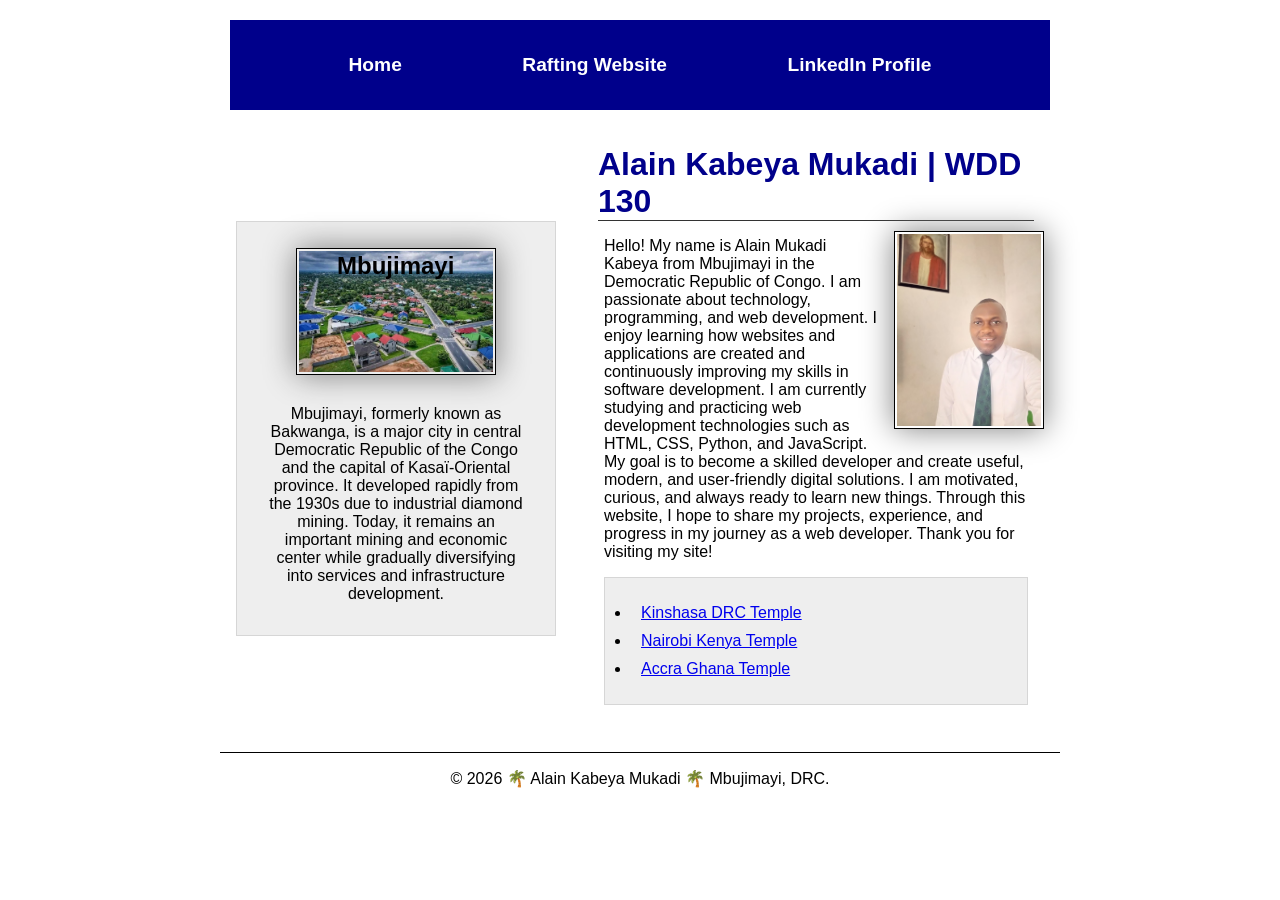
<file: index.html>
<!-- This is a simple personal homepage for Alain Kabeya Mukadi 23 may 2023 -->
<!DOCTYPE html>
<html lang="en">
<head>
    <meta charset="UTF-8">
    <meta name="viewport" content="width=device-width, initial-scale=1.0">
    <title>Alain Kabeya - WDD 130 | Personal Homepage</title>
    <meta name="description" content="Welcome to the personal homepage of Alain Kabeya Mukadi, web developer in training. Explore my projects, experience, and journey.">
    <meta name="author" content="Alain Kabeya Mukadi">
    <link rel="stylesheet" href="styles/styles.css">
</head>
<body>
    <header>
        <nav>
            <a href="#">Home</a>
            <a href="wwr/">Rafting Website</a>
             <a href="https://www.linkedin.com/in/drmukadik16239/">LinkedIn Profile</a>
        </nav>
    </header>
    <div class="grid">
    <main>
        <h1>Alain Kabeya Mukadi | WDD 130</h1>
        <img src="images/profile.jpg" alt="Profile picture of Alain Kabeya Mukadi" width="200">
        <p>Hello! My name is Alain Mukadi Kabeya from Mbujimayi in the Democratic Republic of Congo. 
            I am passionate about technology, programming, and web development. I enjoy learning how websites 
            and applications are created and continuously improving my skills in software development. 
            I am currently studying and practicing web development technologies such as HTML, CSS, Python, 
            and JavaScript. My goal is to become a skilled developer and create useful, modern, and user-friendly digital solutions. 
            I am motivated, curious, and always ready to learn new things. Through this website, I hope to share my projects, experience, 
            and progress in my journey as a web developer. 
            Thank you for visiting my site!</p>
    
    <ul class="box indent">
        <li><a href="https://www.churchofjesuschrist.org/imgs/8cae06798bb811ec8827eeeeac1ee76df4b07c85/full/1280%2C/0/default">Kinshasa DRC Temple</a></li>
        <li><a href="https://www.churchofjesuschrist.org/imgs/xbrnlkgvoumomut7itk86rrpepzrej7pax1mvuzz/full/1280%2C/0/default">Nairobi Kenya Temple</a></li>
        <li><a href="https://www.churchofjesuschrist.org/imgs/7cf8e8b9e5a5a1f379d4e2c9bc2166f9c6007aca/full/1280%2C/0/default">Accra Ghana Temple</a></li>
    </ul>
    </main>
    <aside class= "box">
        <h2>Mbujimayi</h2>
        <img src="images/mbujimayi.jpg" alt="aerial view of the city of Mbujimayi" width="200"> 
        <p>Mbujimayi, formerly known as Bakwanga, is a major city in central Democratic Republic of the Congo and the capital of Kasaï-Oriental province. It developed rapidly from the 1930s due to industrial diamond mining. Today, it remains an important mining and economic center while gradually diversifying into services and infrastructure development.</p>
    </aside>
    </div>
    <footer>
        <p>&copy; 2026 🌴 Alain Kabeya Mukadi 🌴 Mbujimayi, DRC.</p>
    </footer>
</body>
</html>
</file>
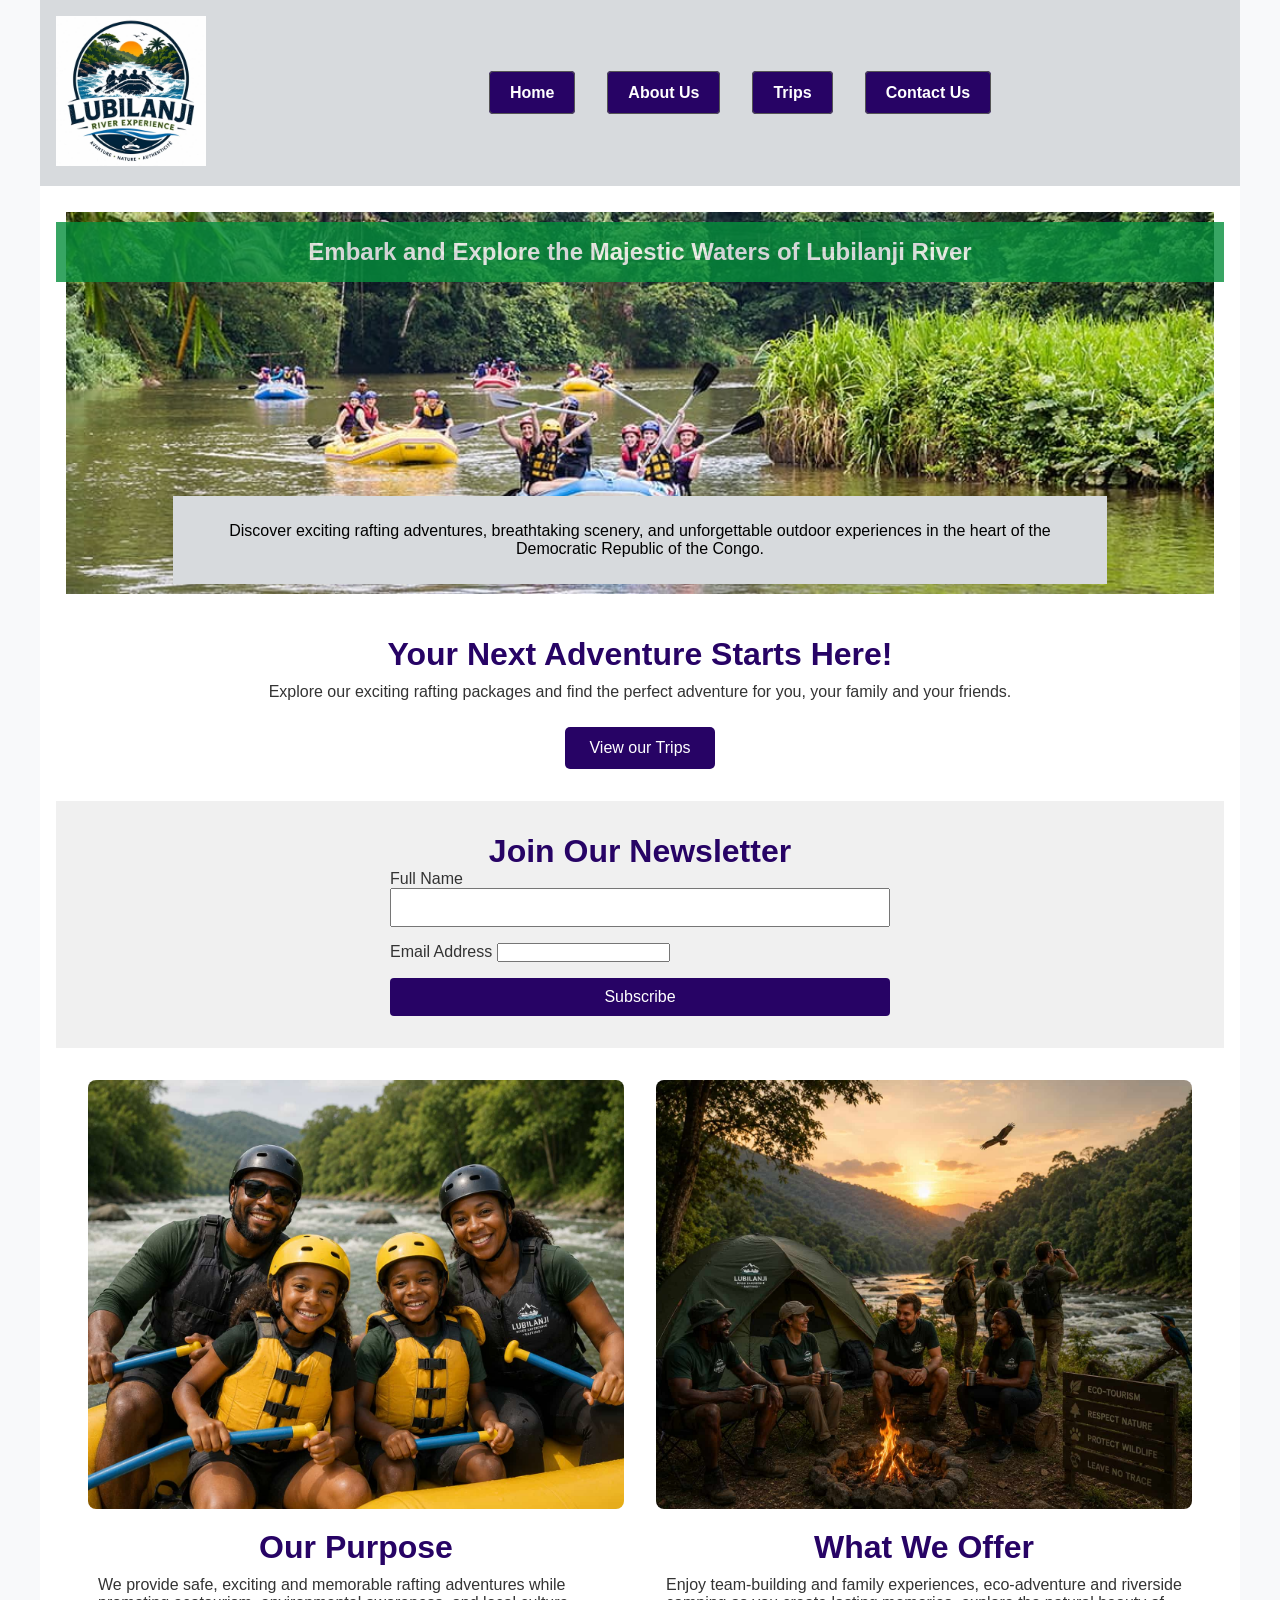
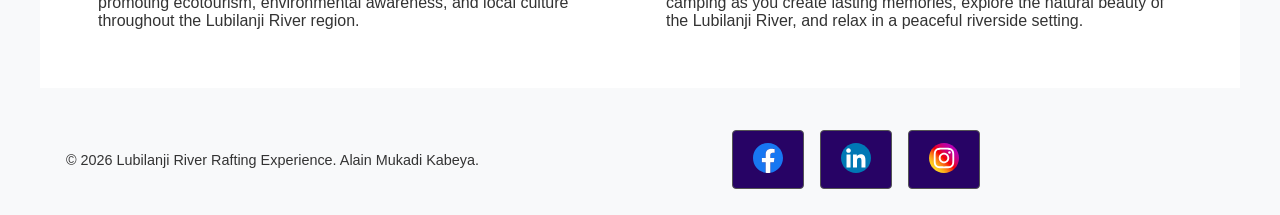
<file: wwr/index.html>
<!DOCTYPE html>
<html lang="en">
<head>
  <meta charset="UTF-8">
  <meta name="viewport" content="width=device-width, initial-scale=1.0">
  <title>Home | Lubilanji River Rafting Experience</title>
  <meta name="description" content="Discover thrilling rafting adventures on the Lubilanji River with exciting routes, safety tips, and unforgettable outdoor experiences." />
  <meta name="author" content="Kabeya">
  
  <link rel="stylesheet" href="styles/rafting.css">
</head>
<body>
  <header>
    <div class="logo"> 
        <img src="images/logo.jpg" alt="Lubilanji River Rafting Experience logo" width="200" />
    </div>
    <nav>
      <ul>
        <li><a href="index.html">Home</a></li>
        <li><a href="about.html">About Us</a></li>
        <li><a href="trips.html">Trips</a></li>
        <li><a href="contact.html">Contact Us</a></li>
      </ul>
    </nav>
  </header>
  <main>
    <section class="home-hero"> 
        <img src="images/hero_image.jpg" alt="Lubilanji River Rafting" width="1500"/>
        
        <h1>Embark and Explore the Majestic Waters of Lubilanji River</h1>
        
        <div class="hero-message">
            <p>
                Discover exciting rafting adventures, 
                breathtaking scenery, and unforgettable outdoor experiences in the heart of 
                the Democratic Republic of the Congo.
            </p>

        </div>
    </section>

    <section class="cta">
        <h2>Your Next Adventure Starts Here!</h2>
        <p>
            Explore our exciting rafting packages and find the perfect adventure
            for you, your family and your friends.
        </p>
        <a  class="cta-button" href="trips.html">
            View our Trips
        </a>
    </section>
    <section class="newsletter">
        <h2>Join Our Newsletter</h2>
        <form action="#" method="post">
            <div class="form-item">
                <label for="name">Full Name</label>
                <input type="text" id="name"  name="name" required>
            </div>
            
            <div>
                <label for="email">Email Address</label>
                <input type="email" id="email"  name="email" required>
            </div>

            <button type="submit">Subscribe</button>
        </form>
    </section>
    <section class="home-grid">
        <div class="grid-item">
            <img src="images/family.jpg" alt="Family Rafting" width="500">
            <h2>Our Purpose</h2>
            <p>
                We provide safe, exciting and memorable rafting adventures while promoting ecotourism,
                environmental awareness, and local culture throughout the Lubilanji River region.
            </p>
        </div>
        <div class="grid-item">
            <img src="images/camping.jpg" alt="Riverside Camping">
            
            <h2>What We Offer</h2>
            <p>Enjoy team-building and family experiences, eco-adventure and riverside camping as you create lasting memories,
                explore the natural beauty of the Lubilanji River, and relax in a peaceful riverside setting.
            </p>
        </div>
    </section>

  </main>

   <footer>
    <p>&copy; 2026 Lubilanji River Rafting Experience. Alain Mukadi Kabeya.</p>
     <nav class="socialmedia">
  <a href="https://facebook.com" aria-label="Facebook.com" target="_blank" rel="noopener noreferrer">
    <img src="images/facebook.svg" alt="Facebook logo" width="30">
  </a>
  <a href="https://linkedln.com" aria-label="Linkedln.com" target="_blank" rel="noopener noreferrer">
    <img src="images/linkedin.svg" alt="LinkedIn logo" width="30">
  </a>
  <a href="https://instagram.com" aria-label="Instagram.com" target="_blank" rel="noopener noreferrer">
    <img src="images/instagram.svg" alt="Instagram logo" width="30">
  </a>
</nav>
  </footer>
</body>
</html>
</file>
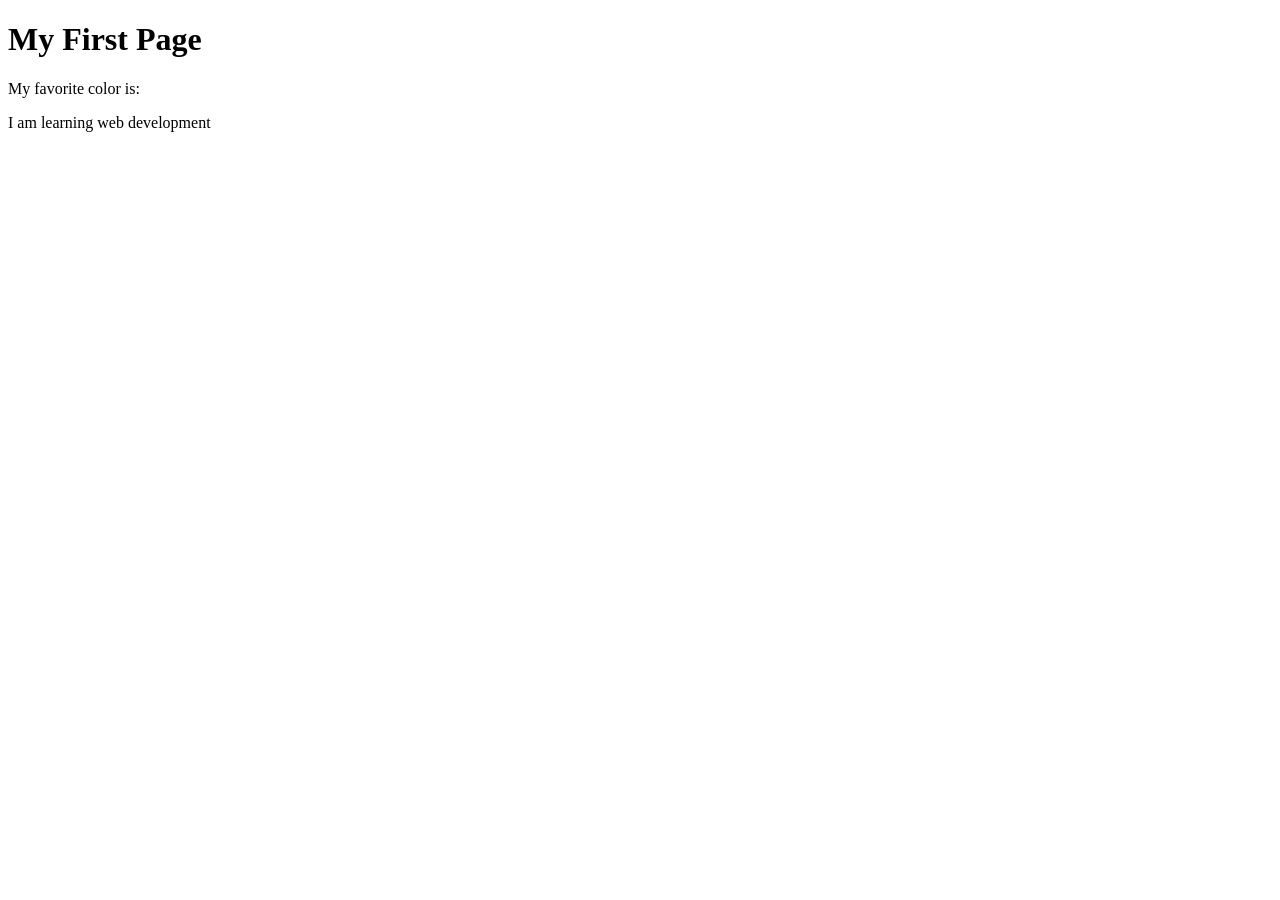
<file: week01/first-page.html>
<!DOCTYPE html>
<html lang="en">

<head>
    <meta charset="UTF-8">
    <meta name="viewport" content="width=device-width, initial-scale=1.0">
    <title>My First Page</title>
</head>

<body>
    <h1>My First Page</h1>
    <p>My favorite color is: </p>
    <p>I am learning web development </p>
</body>

</html>
</file>
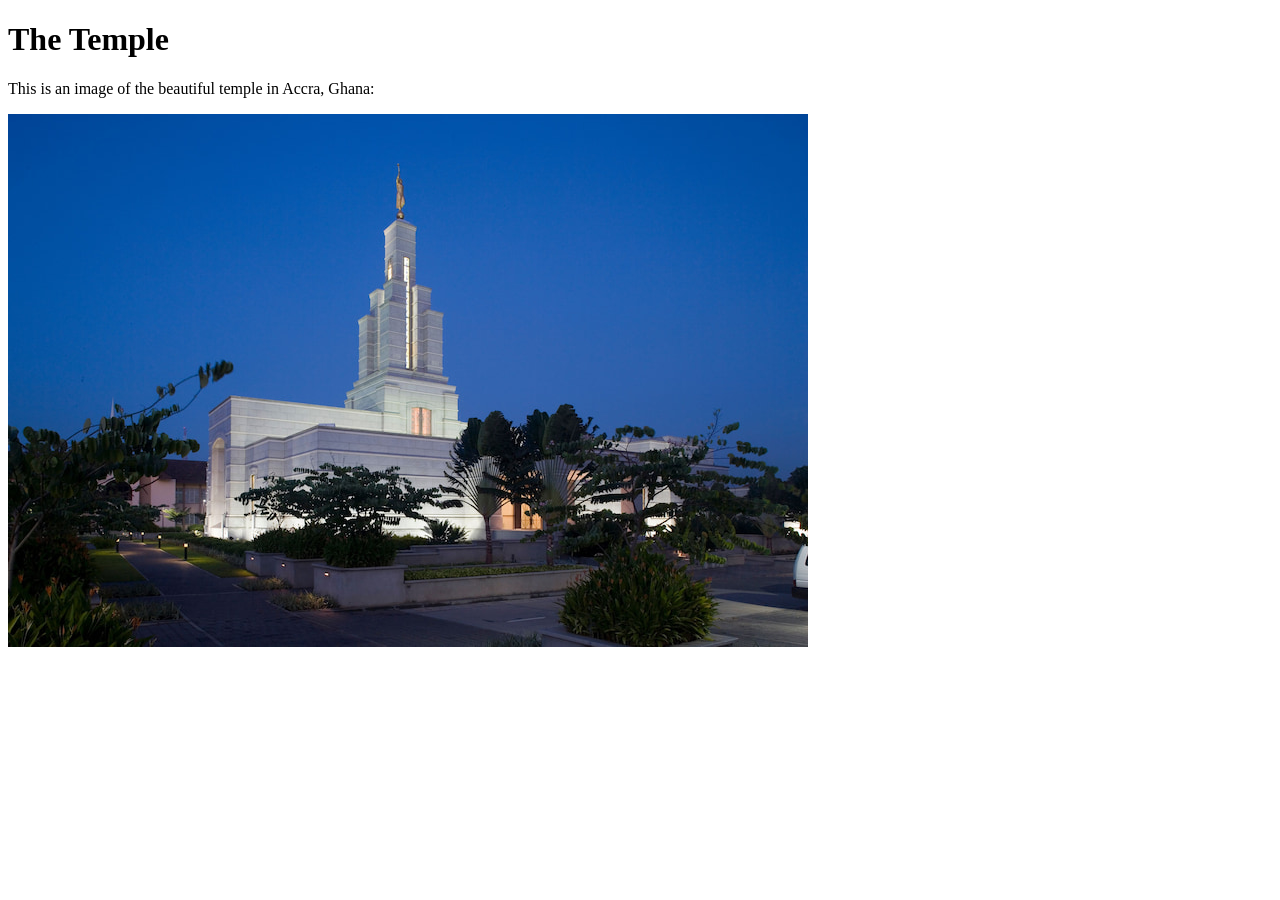
<file: week01/images-solution.html>
<!DOCTYPE html>
<html lang="en">
<head>
    <meta charset="UTF-8">
    <meta name="viewport" content="width=device-width, initial-scale=1.0">
    <title>Temple Image</title>
</head>
<body>
    <h1>The Temple</h1>
    <p>This is an image of the beautiful temple in Accra, Ghana:</p>
    <img src="images/temple-small.jpg" alt="The Accra Ghana Temple">
    
</body>
</html>
</file>
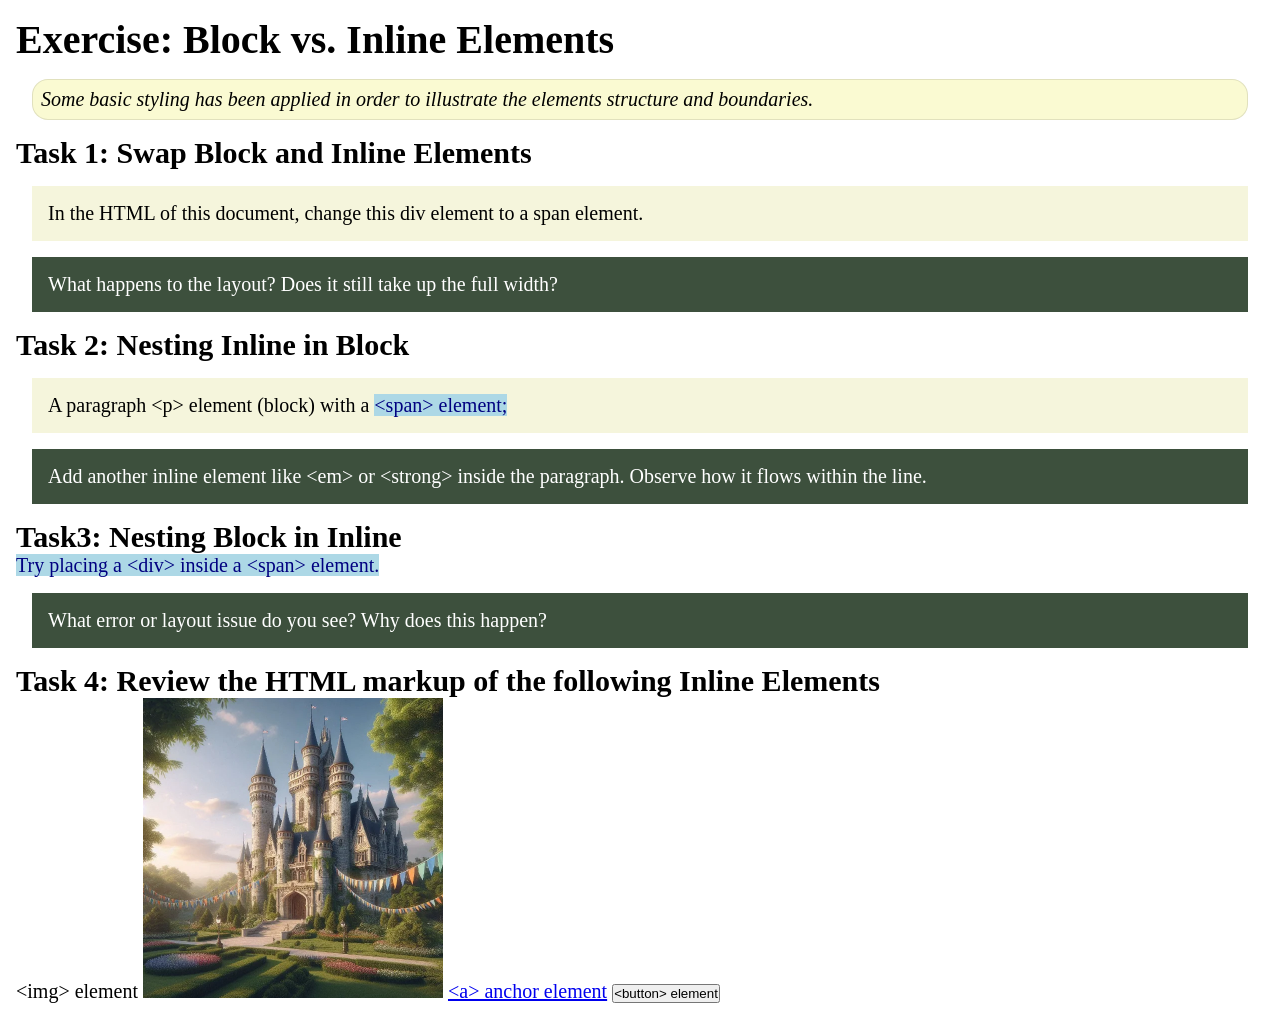
<file: week02/block-vs-inline.html>
<!DOCTYPE html>
<html lang="en">

<head>
    <meta charset="UTF-8">
    <meta name="viewport" content="width=device-width, initial-scale=1.0">
    <title>Exercise: Block vs. Inline Elements</title>
    <link rel="stylesheet" href="styles/block-vs-inline.css">
</head>

<body>
    <main>
        <h1>Exercise: Block vs. Inline Elements</h1>
        <p class="note">Some basic styling has been applied in order to illustrate the elements structure and
            boundaries.</p>

        <h2>Task 1: Swap Block and Inline Elements</h2>
        <div>In the HTML of this document, change this div element to a span element.</div>

        <p class="question">What happens to the layout? Does it still take up the full width?</p>

        <h2>Task 2: Nesting Inline in Block</h2>
        <p>A paragraph &lt;p&gt; element (block) with a <span>&lt;span&gt; element;</span></p>
        <p class="question">Add another inline element like &lt;em&gt; or &lt;strong&gt; inside the paragraph. Observe
            how it flows within the line.</p>

        <h2>Task3: Nesting Block in Inline</h2>
        <span>Try placing a &lt;div&gt; inside a &lt;span&gt; element.</span>
            <p class="question">What error or layout issue do you see? Why does this happen?</p>


            <h2>Task 4: Review the HTML markup of the following Inline Elements</h2>
        &lt;img&gt; element
        <img src="images/castle.webp" alt="placeholder image (images are inline)" width="300" height="300">
        <a href="https://churchofjesuschrist.org">&lt;a&gt; anchor element</a>
        <button type="button">&lt;button&gt; element</button>
    </main>
</body>

</html>
</file>
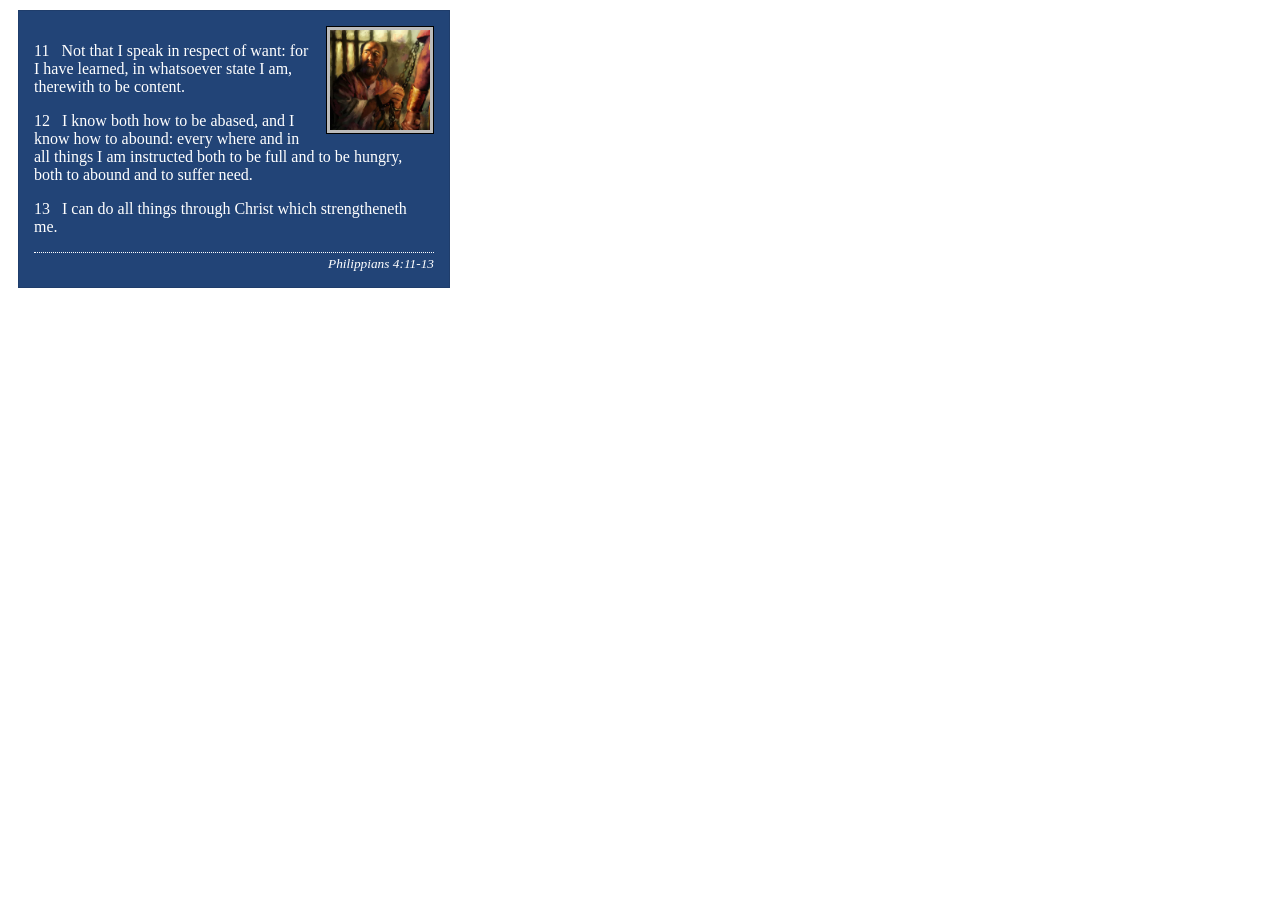
<file: week02/box-model-solution.html>
<!DOCTYPE html>
<html lang="en">
<head>
    <meta charset="UTF-8">
    <meta name="viewport" content="width=device-width, initial-scale=1.0">
    <title>Box Model Activity</title>
    <link rel="stylesheet" href="styles/box-model-solution.css">
</head>
<body>
    <main>
        <div class="callout">
            <img src="images/apostle-paul-imprisoned.webp" alt="Paul the Apostle - Imprisoned in Rome" width="200" height="200">
            <blockquote>
                <p>11 &nbsp; Not that I speak in respect of want: for I have learned, in whatsoever state I am, therewith to be content.</p>
                <p>12 &nbsp; I know both how to be abased, and I know how to abound: every where and in all things I am instructed both to be full and to be hungry, both to abound and to suffer need.</p>
                <p>13 &nbsp; I can do all things through Christ which strengtheneth me.</p>
            </blockquote>
            <cite>Philippians 4:11-13</cite>
        </div>
    </main>
</body>
</html>
</file>
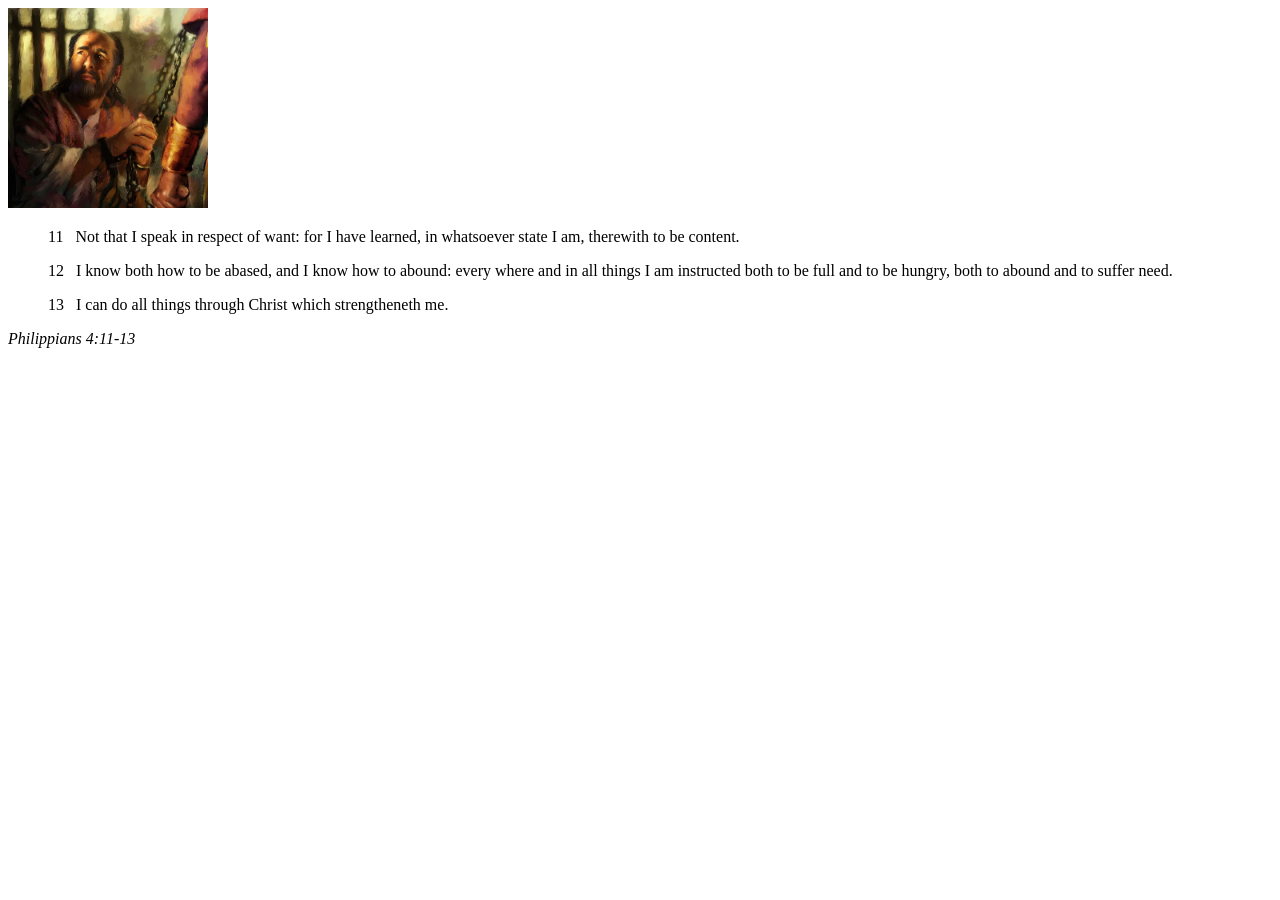
<file: week02/box-model.html>
<!DOCTYPE html>
<html lang="en">
<head>
    <meta charset="UTF-8">
    <meta name="viewport" content="width=device-width, initial-scale=1.0">
    <title>Box Model Activity</title>
</head>
<body>
    <main>
        <div class="callout">
            <img src="images/apostle-paul-imprisoned.webp" alt="Paul the Apostle - Imprisoned in Rome" width="200" height="200">
            <blockquote>
                <p>11 &nbsp; Not that I speak in respect of want: for I have learned, in whatsoever state I am, therewith to be content.</p>
                <p>12 &nbsp; I know both how to be abased, and I know how to abound: every where and in all things I am instructed both to be full and to be hungry, both to abound and to suffer need.</p>
                <p>13 &nbsp; I can do all things through Christ which strengtheneth me.</p>
            </blockquote>
            <cite>Philippians 4:11-13</cite>
        </div>
    </main>
</body>
</html>
</file>
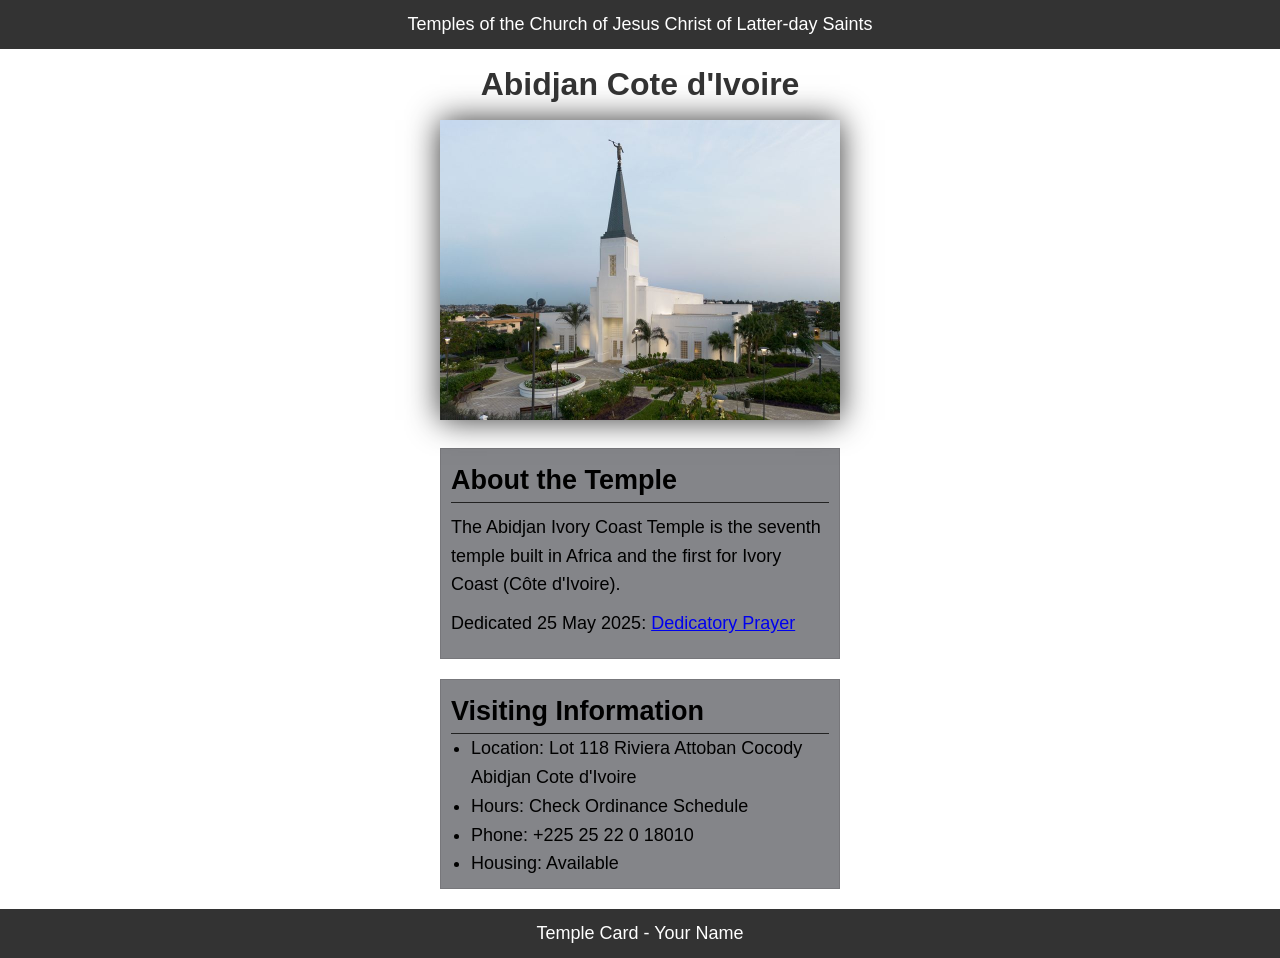
<file: week02/temple.html>
<!DOCTYPE html>
<html lang="en">

<head>
    <meta charset="UTF-8">
    <meta name="viewport" content="width=device-width, initial-scale=1.0">
    <title>Temple Card - Abidjan Cote d'Ivoire</title>
    <link rel="stylesheet" href="styles/temple.css">
</head>

<body>
    <header>
        <p>Temples of the Church of Jesus Christ of Latter-day Saints</p>
    </header>
    <main>
        <h1>Abidjan Cote d'Ivoire</h1>
        <picture>
            <img src="images/abidjan-ivory-coast.jpeg" alt="Abidjan Cote d'Ivoire Temple">
        </picture>
        <section>
            <h2>About the Temple</h2>
            <p>The Abidjan Ivory Coast Temple is the seventh temple built in Africa and the first for Ivory Coast (Côte
                d'Ivoire).</p>
            <p>Dedicated 25 May 2025: <a
                    href="https://www.churchofjesuschrist.org/temples/dedicatory-prayer/abidjan-ivory-coast-temple/2025-05-25?lang=eng"
                    target="_blank" rel="noopener noreferrer">Dedicatory Prayer</a></p>
        </section>
        <section>
            <h2>Visiting Information</h2>
            <ul>
                <li>Location: Lot 118 Riviera Attoban Cocody Abidjan Cote d'Ivoire</li>
                <li>Hours: Check Ordinance Schedule</li>
                <li>Phone: +225 25 22 0 18010</li>
                <li>Housing: Available</li>
            </ul>
        </section>
    </main>
    <footer>
        <p>Temple Card - Your Name</p>
    </footer>
</body>

</html>
</file>
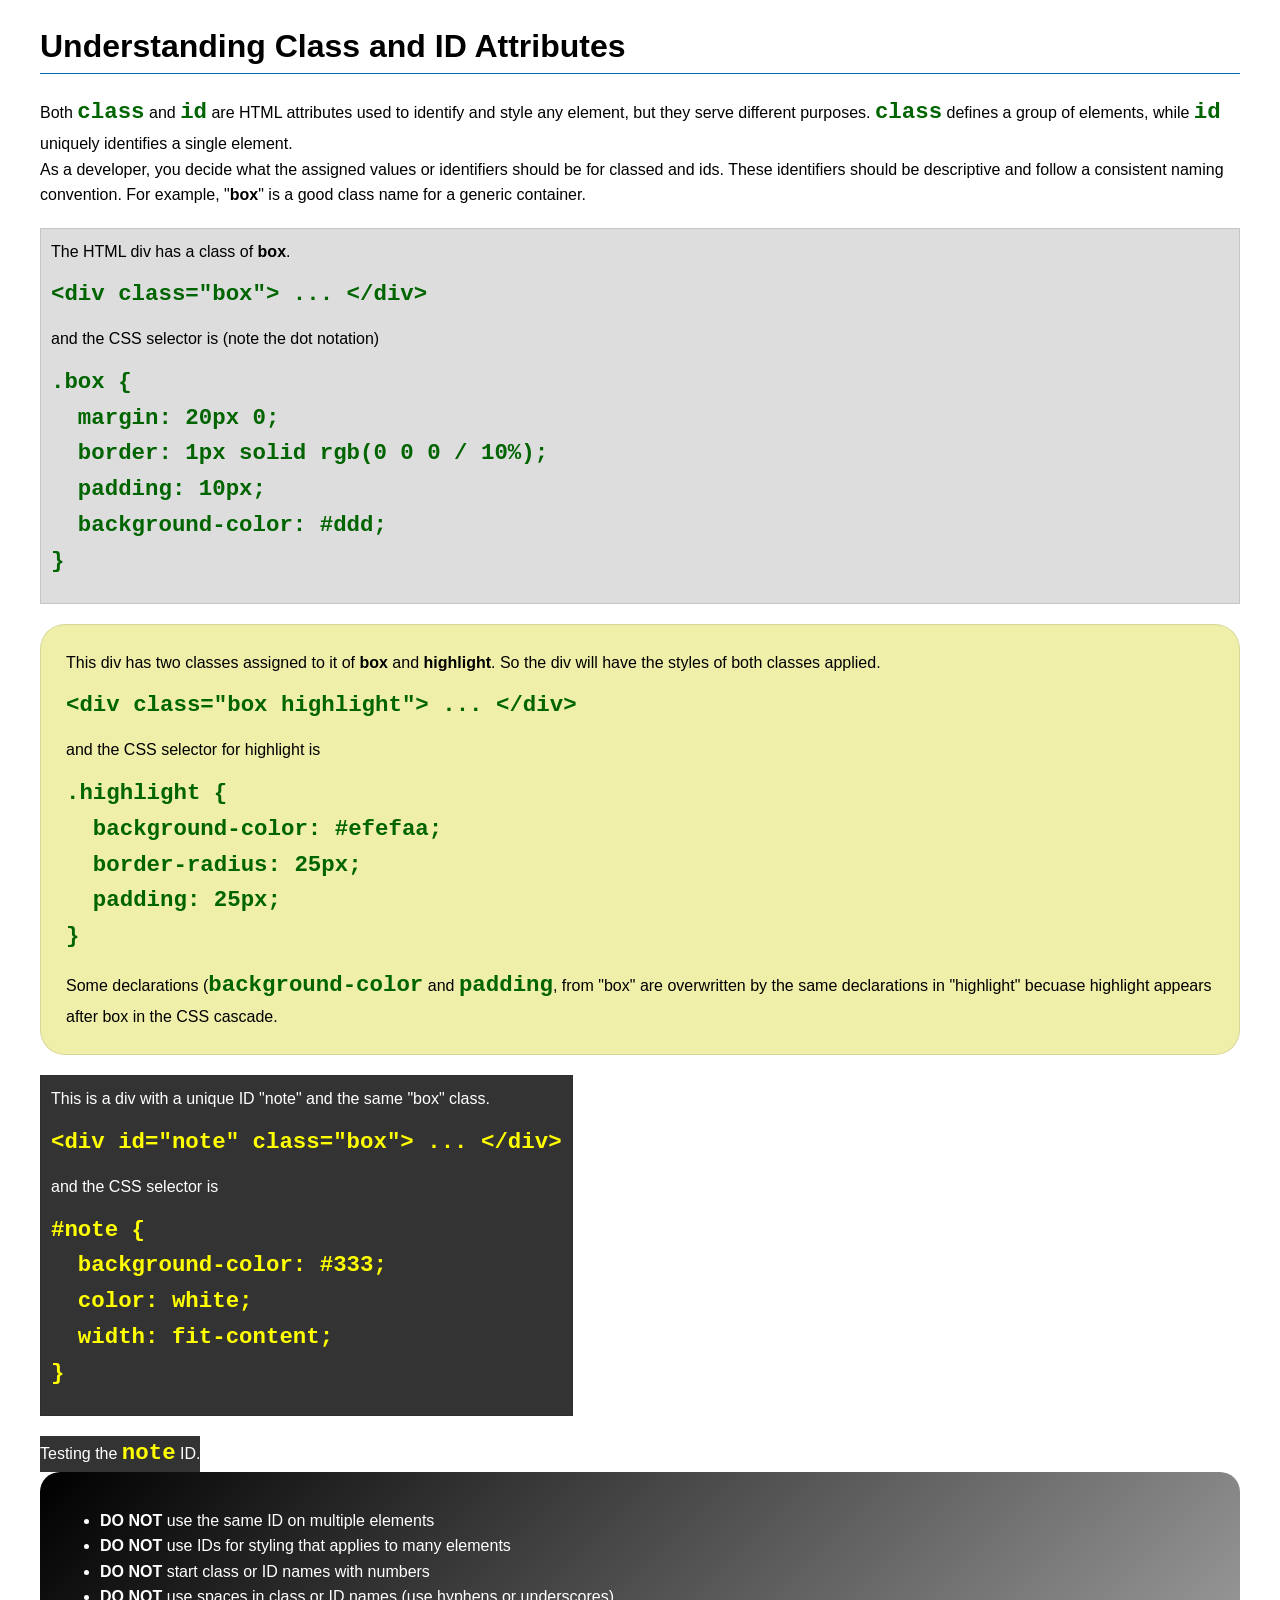
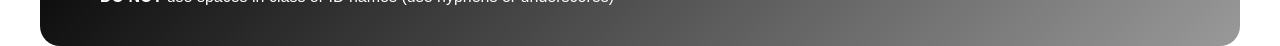
<file: week03/class-and-id.html>
<!DOCTYPE html>
<html lang="en">

<head>
    <meta charset="UTF-8">
    <meta name="viewport" content="width=device-width, initial-scale=1.0">
    <title>Class vs ID Attributes</title>
    <link rel="stylesheet" href="styles/class-and-id.css">
</head>

<body>
    <h1>Understanding Class and ID Attributes</h1>
    <p>Both <code>class</code> and <code>id</code> are HTML attributes used to identify and style any element, but they
        serve different purposes. <code>class</code> defines a group of elements, while <code>id</code> uniquely
        identifies a single element.</p>
    <p>As a developer, you decide what the assigned values or identifiers should be for classed and ids. These
        identifiers should be
        descriptive and follow a consistent naming convention. For example, "<strong>box</strong>" is a good class name
        for a generic container.</p>
    <div class="box">
        <p>The HTML div has a class of <strong>box</strong>.</p>
        <pre><code class="html">&lt;div class="box"&gt; ... &lt;/div&gt;</code></pre>
        and the CSS selector is (note the dot notation)
        <pre><code class="css">.box {
  margin: 20px 0;
  border: 1px solid rgb(0 0 0 / 10%);
  padding: 10px;
  background-color: #ddd; 
}</code></pre>
    </div>

    <div class="box highlight">
        <p>This div has two classes assigned to it of <strong>box</strong> and <strong>highlight</strong>. So the div
            will have the styles of both classes applied.</p>
        <pre><code class="html">&lt;div class="box highlight"&gt; ... &lt;/div&gt;</code></pre>
        and the CSS selector for highlight is
        <pre><code class="css">.highlight {
  background-color: #efefaa;
  border-radius: 25px;
  padding: 25px;
}</code></pre>
<p>Some declarations (<code>background-color</code> and <code>padding</code>, from "box" are overwritten by the same declarations in "highlight" becuase highlight appears after box in the CSS cascade.</p>
    </div>

    <div id="note" class="box">
        <p>This is a div with a unique ID "note" and the same "box" class.</p>
        <pre><code class="html">&lt;div id="note" class="box"&gt; ... &lt;/div&gt;</code></pre>
        and the CSS selector is
        <pre><code class="css">#note {
  background-color: #333;
  color: white;
  width: fit-content;
}</code></pre>
    </div>

    <div id="note">
        <p>Testing the <code>note</code> ID.</p>
    </div>

    <section id="best-practice">
        <ul>
            <li><strong>DO NOT</strong> use the same ID on multiple elements</li>
            <li><strong>DO NOT</strong> use IDs for styling that applies to many elements</li>
            <li><strong>DO NOT</strong> start class or ID names with numbers</li>
            <li><strong>DO NOT</strong> use spaces in class or ID names (use hyphens or underscores)</li>
        </ul>
    </section>




</body>

</html>
</file>
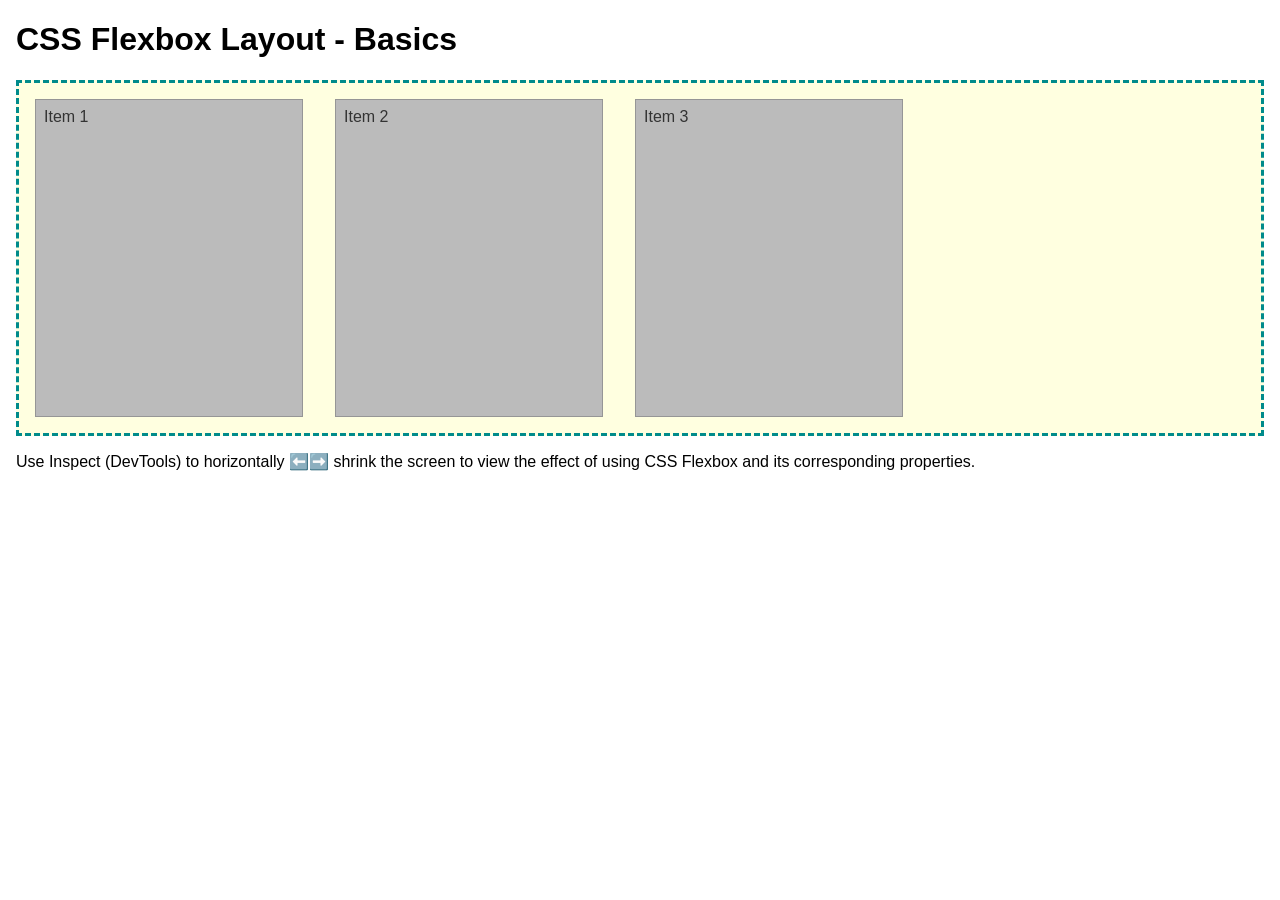
<file: week04/flexbox-layout.html>
<!DOCTYPE html>
<html lang="en">
<head>
    <meta charset="UTF-8">
    <meta name="viewport" content="width=device-width, initial-scale=1.0">
    <title>CSS Flexbox Layout - Basics</title>
    <link rel="stylesheet" href="styles/flexbox.css">
</head>
<body>
    <main>
        <h1>CSS Flexbox Layout - Basics</h1>
        <div class="flex-container">
            <div class="flex-item item1">Item 1</div>
            <div class="flex-item item2">Item 2</div>
            <div class="flex-item item3">Item 3</div>
        </div>
        <p>Use Inspect (DevTools) to horizontally ⬅️➡️ shrink the screen to view the effect of using CSS Flexbox and its corresponding properties.</p>
    </main>
</body>
</html>
</file>
<file: styles/styles.css>
* {
    margin: 10px;
    padding: 0;
    box-sizing: border-box;
}

:root { 
    --heading-background-color: darkblue;
    --general-color: #eee;
    --box-shadow: 0 0 30px gray;
    --text-align: var(--text-align)
}


header,
.grid,
footer{
    max-width: 840px;
    margin: auto;

}


body { 
    font-size: 16px;
    font-family: Tahoma, Arial, sans-serif; 
}

nav { 
    background-color: darkblue; 
    padding: 1rem;
    display: flex;
    align-items: center;
    justify-content: space-evenly;
}
nav a { 
    color: white; 
    display: block; 
    padding:  0.5rem;
    text-decoration: none; 
    font-size: 1.2rem;
    font-weight: 700;
}
h1 { 
    color: var(--heading-background-color);
    border-bottom: 1px solid #333;
}
img { 
    width: 150px; 
    height: auto; 
    border: 1px solid black; 
    padding: 2px; 
    box-shadow: var(--box-shadow);
}
P { 
    padding: 0px;
    margin: 1rem; 
}

main { 
    max-width: 840px;
}

main img { 
    width: 150px; 
    height: auto; 
    border: 1px solid black; 
    padding: 2px; 
    box-shadow: var(--box-shadow);
    float: right;
    margin: 0 0 1rem 1rem;
}

p { 
    padding: 0;
    margin: 1rem;
}
aside { 
    width: 20em;
    padding: 1rem;
    margin: 1rem;
    border: 1px solid rgb(0 0 0/0.2 ); /* 1 */
    background-color: var(--general-color);
    color: #333;
    text-align: center;
    position: relative;
}

aside h2 { 
    position: absolute;
    top: 20px;
    left: 90px;
    color: var(var(--general-color)) 

}
aside img { 
    width: 200px; 
    height: auto; 
}

footer { 
     margin-top: 15px;
     top: 20px;
     border-top: 1px solid #000;
     text-align: center;
}

/* class selectors */
.box {
    margin: 1rem;
    border: 1px solid rgba(0,0,0,.1);
    padding: 1rem;
    background-color: var(--general-color);
    color: #000;
}
.indented {
    padding-left: 2rem;
}

.grid{
    display: grid;
    align-items: center;
}
main{
    margin: 1rem;
    display: block;
    grid-column: 2/3;
}

aside{
    width: 20rem;
    position: relative;
    grid-column: 1;
    grid-row: 1;
}
</file>
<file: wwr/styles/rafting.css>
:root {
  --primary-color: #d7dadd;
  --secondary-color: #270365;
  --accent1-color: #058f3c;
  --heading-font: 'Arial Black', sans-serif;
  --body-font: 'Tahoma', sans-serif;
}

header {
  display: grid;
  grid-template-columns: 200px 1fr;
  align-items: center;
  padding: 1rem;
  background-color: var(--primary-color);
  color: rgb(5, 5, 5);
  text-align: left;
}

.logo img {
  max-width: 150px;
  height: auto;

}

nav ul {
  display: flex;
  justify-content: flex-end;
  list-style: none;
  gap: 2rem;
  margin: 0;
  padding: 0;

}

nav a {
  text-decoration: none;
  color: white;
  font-weight: bold;
  padding: 0.75rem 1.25rem;
  border: 1px solid #555;
  background-color: var(--secondary-color);
  border-radius: 4px;
}

nav a:hover{
  background-color: var(--accent1-color);
}

* {
  margin: 0;
  padding: 0;
  box-sizing: border-box;
}

main {
  background-color: #fff;
}

body {
  font-size: 16px;
  font-family: var(--body-font);
  background-color: #f8f9fa;
  color: #333;
}

section {
  margin-bottom: 2rem;
}

header,
main,
footer {
  max-width: 1200px;
  margin: auto;
  padding: 1rem;
}


h2 {
  font-family: var(--heading-font);
  color: var(--secondary-color);
  font-size: 2rem;
  text-align: center;
  margin-bottom: auto;
}

nav,
p,
section,
article {
  margin: auto;
  padding: 10px;
  border: 0px solid #ddd;
}

.socialmedia a {
  text-decoration: none;
}

.hero {
  position: relative;
}

.hero > img {
  background-color: var(--primary-color);
  display: block;
  width: 100%;
  height: auto;
}

.hero h1 {
  position: absolute;
  top: 0;
  left: 0;
  width: 100%;
  padding: 16px;
  text-align: center;
  background-color: var(--accent1-color);
  color: white;
  opacity: 0.8;
  z-index: 2;
}

.home-hero h1 {
  position: absolute;
  width: 100%;
  left: 0;
  right: 0;
  padding: 20px;
  top: 20px;
  text-align: center;
  opacity: 0.8;
  background-color: var(--accent1-color);
  color: white;
  opacity: 0.8;
}

h1 {
  text-align: center;
  color: var(--secondary-color);
  margin-bottom: 1rem;
}


.hero article {
  position: absolute;
  bottom: 30px;
  left: 50%;
  transform: translateX(-50%);
  width: 80%;
  max-width: 700px;
  background-color: var(--accent1-color);
  padding: 1rem;
  color: white;
}

.hero article img {
  float: right;
  width: 125px;
}

footer {
  text-align: center;
  padding: 1rem;
  color: #333;
  font-size: 0.9rem;
  margin-top: 1rem;
  display: flex;
  justify-content: space-between;
  align-items: center;
}

footer p {
  margin: 0;
}

.socialmedia {
  display: flex;
  gap: 1rem;
  justify-content: center;
  align-items: center;
}

.history {
  padding: 2rem;
}

.history h2 {
  text-align: center;
  margin-bottom: 1rem;
}

.history-content {
  display: grid;
  grid-template-columns: 1fr 250px 1fr;
  align-items: center;
  gap: 1.5rem;
}

.history-content img {
  width: 100%;
  height: auto;
  border-radius: 8px;
}

.adventures {
  padding: 2rem;
}

.adventures h2 {
  text-align: center;
  margin-bottom: 1.5rem;
}

.adventure-pictures {
  display: flex;
  justify-content: space-between;
  gap: 1.5rem;
  flex-wrap: nowrap;
}

.adventure-pictures figure {
  flex: 1;
  text-align: center;
  margin: 0;
}

.adventure-pictures img {
  width: 100%;
  height: 120px;
  object-fit: cover;
  border-radius: 8px;
}

.adventure-pictures figcaption {
  margin-top: 0.5rem;
  font-size: 0.9rem;
  color: #555;
}

@media (max-width: 768px) {
  .history-content {
    grid-template-columns: 1fr;
    text-align: center;
  }
}

@media (max-width: 768px) {
  .adventure-pictures {
    flex-wrap: wrap;
  }
}

/*Contact Page Layout*/

.contact-info {
  display:flex;
  flex-direction: column;
  text-align: center;
  padding: 20px 30px;
  background-color: #f0f0f0;
  margin-bottom: 40px;
}

.contact-info h1 {
  font-size: 3rem;
  margin-bottom: 10px;
  color: var(--secondary-color);
}

.contact-info h2 {
  margin-bottom: 15px;
  font-size: 2.5rem;
  background-color: transparent;
  color: #000;
}

.contact-info p {
  font-size: 1.3rem;
  font-weight: 600;
  margin: 5px 0;
}


.contact-container {
  display: grid;
  grid-template-columns: 1fr 1fr;
  gap: 40px;
  align-items: start;
   
}

.map {
  flex: 1;
}

.map iframe {
  width: 100%;
  height: 450px;
  border: 0;
}

.contact-form {
  flex: 1;
}

.contact-form form {
  display: flex;
  flex-direction: column;
  gap: 15px;
}

.form-item {
  display: flex;
  flex-direction: column;
}

.form-item input,
.form-item textarea {
  width: 100%;
  padding: 10px;
  box-sizing: border-box;
}

.radio-group {
  border: none;
  padding: 0;
}

.radio-group label {
   display: block;
   margin-bottom: 10px;
}

.radio-group input,
.radio-group textarea {
  padding: 10px;
  border: 1px solid #999;
  border-radius: 4px;
  font-size: 1rem;
}

textarea {
  resize: vertical;
  min-height: 120px;
}

.checkbox-item {
  margin-top: 10px;
}

button[type="submit"] {
  padding: 10px 20px;
  background-color: var(--secondary-color);
  color: white;
  border: none;
  border-radius: 4px;
  font-size: 1rem;
  cursor: pointer;
}

button[type="submit"]:hover{
  background-color: var(--accent1-color);
}

.employee-gallery {
  display: flex;
  justify-content: space-around;
  flex-wrap: wrap;
  gap: 20px;
}

.employee-gallery figure {
  max-width: 250px;
}

.employee-gallery img {
  width: 100%;
  height: auto;
  border-radius: 8px;
}

@media (max-width: 768px) {
  .contact-container {
    grid-template-columns: 1fr;
  }

  .employee-gallery {
    flex-direction: column;
    align-items: center;
  }
  .map iframe {
    height: 300px;
  }

  nav ul {
    flex-direction: column;
    gap: 1rem;
  }
}

/* Home page*/
 
.home-hero{
  position: relative;
}

.home-hero img{
  display: block;
  width: 100%;
}

.home-hero h1{
  position: absolute;
  top: 20px;
  left: 0;
  right: 0;
  width: 100%;
  text-align: center;
  box-sizing: border-box;
  background-color: var(--accent1-color);
  color:white;
  padding: 1rem;
  margin: 0;
}

.hero-message{
  position: absolute;
  bottom: 20px;
  left: 10%;
  right: 10%;
  background-color: var(--primary-color);
  color: black;
  padding:1rem;
  text-align: center;
}

.cta{
  text-align: center;
  padding: 2rem;
}
.cta-button{
  display: inline-block;
  margin-top: 1rem;
  padding: 12px 24px;
  background-color: var(--secondary-color);
  color: white;
  text-decoration: none;
  border-radius: 5px;
}

.cta-button:hover{
  background-color: var(--accent1-color);
}
.newsletter{
  background-color: #f0f0f0;
  padding: 2rem;
}

.newsletter form{
  max-width: 500px;
  margin: auto;
  display: grid;
  gap: 1rem;
}
.home-grid{
  display: grid;
  grid-template-columns: 1fr 1fr;
  gap: 2rem;
  padding: 2rem;
}
.grid-item img{
  width: 100%;
  height: auto;
  object-fit: cover;
  border-radius: 8px;
}

.grid-item h2{
  margin-top: 1rem;
}
@media (max-width: 768px){
  .home-grid{
    grid-template-columns: 1fr;
  }
  .home-hero h1{
    font-size: 1.5rem;
  }
}

/*TRIPS PAGE*/

.trip-hero{
  text-align: center;
  background-color: #f0f0f0;
  padding: 2rem;
  margin-bottom: 2rem;
}

.trip-hero p{
  max-width: 700px;
  margin: auto;
}
.trip-cards{
  display: grid;
  grid-template-columns: repeat(3, 1fr);
  gap: 2rem;
  margin: 2rem 0;
     }

.trip-card{
  background-color: white;
  border: 1px solid #ddd;
  border-radius: 8px;
  overflow: hidden;
  text-align: center;
}

.trip-card img{
  width: 100%;
  height: 220px;
  object-fit: cover;
  display: block;
}

.trip-card h2{
  margin: 1rem;
  color: var(--secondary-color);
}

.trip-card p{
  padding: 0 1rem 1rem;
  line-height: 1.6;
}

.trip-table-section{
  margin-bottom: 2rem;
}

.trip-table{
  width: 100%;
  border-collapse: collapse;
}

.trip-table th,
.trip-table td{
  border: 1px solid #ccc;
  padding: 12px;
  text-align: center;
}
.trip-table th{
  background-color: var(--secondary-color);
  color: white;
}

@media(max-width: 768px) {
  .trip-cards {
    grid-template-columns: 1fr;
  }
}
</file>
<file: week02/styles/block-vs-inline.css>
* {
    margin: 0;
    padding: 0;
}

body {
    font-size: 20px;
    margin: 1rem;
}

p,
div {
    background-color: beige;
    margin: 1rem;
    padding: 1rem;
}

span {
    color: navy;
    background-color: lightblue;
}

code {
    margin: 0;
    padding: 0;
    color: green;
    font-size: 1.2rem;
}

.note {
    font-style: italic;
    background-color: lightgoldenrodyellow;
    border-radius: 1rem;
    border: 1px solid rgb(0 0 0 / 10%);
    margin: 1rem;
    padding: .5rem;
}

.question {
    background-color: #3d503d;
    color: #fff;
}
</file>
<file: week02/styles/box-model-solution.css>
.callout {
    max-width: 400px;
    margin: 10px;
    border: 1px solid rgba(0, 0, 0, .1);
    padding: 15px;
    background-color: #247;
    color: #fff;
}

.callout img {
    float: right;
    margin: 0 0 10px 15px;
    border: 1px solid #000;
    padding: 3px;
    background-color: #bbb;
    width: 100px;
    height: auto;

}

blockquote {
    margin: 0;
}

cite {
    display: block;
    border-top: 1px dotted #fff;
    padding-top: 3px;
    text-align: right;
    font-size: smaller;
}
</file>
<file: week02/styles/temple.css>
* {
    margin: 0;
    padding: 0;
}

body {
    font-family: Arial, sans-serif;
    line-height: 1.6;
}

header, footer {
    background-color: #333;
    color: #fff;
    padding: 10px;
    text-align: center;
    font-size: 18px;
}

main {
    width: 400px;
    margin: 0px auto;
}

h1 {
    margin: 10px 0;
    text-align: center;
    color: #333;
}

h2 {
    border-bottom: 1px solid #222;
}

img {
    
    width: 100%;
    height: auto;
    box-shadow: 0 0 30px #333;
}

section {
    margin: 20px 0;
    border: 1px solid rgb(0 0 0 / 10%);
    padding: 10px;
    background-color: rgb(132, 133, 137);
    font-size: 18px;
}

section p {
    margin: 10px 0;
}

ul {
    margin-left: 20px;
}

footer p {
    font-size: 18px;
}
</file>
<file: week03/styles/class-and-id.css>
body {
    font-family: Arial, sans-serif;
    line-height: 1.6;
    margin: 0;
    padding: 0 40px;
}

h1 {
    border-bottom: 1px solid rgb(0 110 182);
    padding-bottom: 0;
}



p {
    margin: 0;
}

code {
    color: darkgreen;
    font-weight: 700;
    font-size: 1.4rem;
}

/* Class examples - can be reused */

.box {
    margin: 20px 0;
    border: 1px solid rgb(0 0 0 / 10%);
    padding: 10px;
    background-color: #ddd; /* this is shorthand for #dddddd */
}

.highlight {
    background-color: #efefaa;
    border-radius: 25px;
    padding: 25px;
}

/* ID examples - should be unique */

#note {
    background-color: #333;
    color: white;
    width: fit-content;
}

#note code {
    color: yellow;
}

#best-practice {
    background: linear-gradient(135deg, #000 0%, #999 100%);
    color: white;
    border-radius: 20px;
    padding: 20px
}
</file>
<file: week04/styles/flexbox.css>
body {
    font-family: Helvetica, Arial, sans-serif;
    margin: 1rem;
}

.flex-container {
    border: 3px dashed darkcyan;
    background-color: lightyellow;
    display: flex;
    flex-wrap: wrap;
}

.flex-item {
    width: 250px;
    margin: 1rem;
    border: 1px solid rgb(0 0 0 / 20%);
    padding: 0.5rem;
    background-color: #bbb;
    color: #333;
}

.item1 {
    min-height: 100px;
}

.item2 {
    min-height: 200px;
}

.item3 {
    min-height: 300px;
}
</file>
